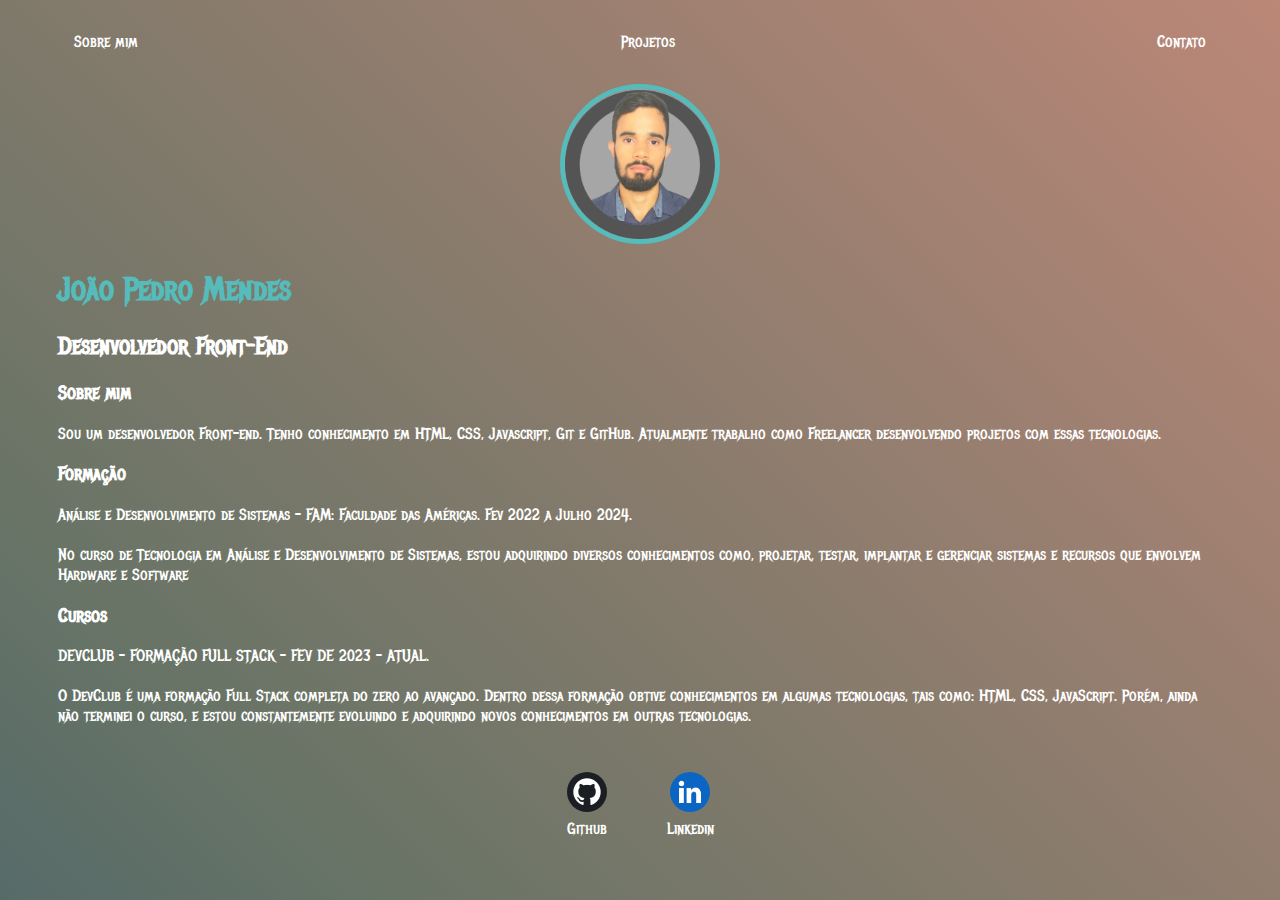
<file: index.html>
<!DOCTYPE html>
<html lang="pt-br">

<head>
    <meta charset="UTF-8">
    <meta http-equiv="X-UA-Compatible" content="IE=edge">
    <meta name="viewport" content="width=device-width, initial-scale=1.0">
    <link rel="stylesheet" href="index.css">
    <link rel="preconnect" href="https://fonts.googleapis.com">
    <link rel="preconnect" href="https://fonts.gstatic.com" crossorigin>
    <link href="https://fonts.googleapis.com/css2?family=Metal+Mania&display=swap" rel="stylesheet">
    <title>João Pedro Mendes</title>
</head>

<body>
    <div class="container">
        <nav>
            <ul>
                <li>
                    <a href="index.html">Sobre mim</a>
                </li>
                <li>
                    <a href="project.html">Projetos</a>
                </li>
                <li>
                    <a href="contact.html">Contato</a>
                </li>
            </ul>
        </nav>
        <header>
            <div class="center">
                <img src="./assets/JP_Perfil.jpg">
            </div>
            <h1>João Pedro Mendes</h1>
            <h2>Desenvolvedor Front-End</h2>
        </header>
        <main>
            <section>
                <h3>Sobre mim</h3>
                <p>Sou um desenvolvedor Front-end. Tenho conhecimento
                    em HTML, CSS, Javascript, Git e GitHub. Atualmente
                    trabalho como Freelancer desenvolvendo projetos com
                    essas tecnologias.</p>
            </section>
            <section>
                <h3>Formação</h3>
                <p>Análise e Desenvolvimento de
                    Sistemas - FAM: Faculdade das
                    Américas. Fev 2022 a Julho 2024. <br><br>No curso de Tecnologia em Análise e
                    Desenvolvimento de Sistemas, estou
                    adquirindo diversos conhecimentos
                    como, projetar, testar, implantar e
                    gerenciar sistemas e recursos que
                    envolvem Hardware e Software</p>
            </section>
            <section>
                <h3>Cursos</h3>
                <p>DEVCLUB - FORMAÇÃO FULL STACK - FEV DE 2023 - ATUAL.<br><br>
                    O DevClub é uma formação Full Stack completa do zero ao avançado.
                    Dentro dessa formação obtive conhecimentos em algumas tecnologias, tais como:
                    HTML, CSS, JavaScript. Porém, ainda não terminei o curso, e estou
                    constantemente evoluindo e adquirindo novos conhecimentos em outras
                    tecnologias.
                </p>
            </section>
        </main>
        <footer>
            <a href="https://github.com/JPMENDEZZ" target="_blank" rel="noopener noreferrer">
                <img src="./assets/github.png">
                <p>Github</p>
            </a>
            <a href="https://www.linkedin.com/in/jo%C3%A3o-pedro-mendes-jpm/" target="_blank" rel="noopener noreferrer">
                <img src="./assets/linkedin.png">
                <p>Linkedin</p>
            </a>
        </footer>
    </div>
</body>

</html>
</file>
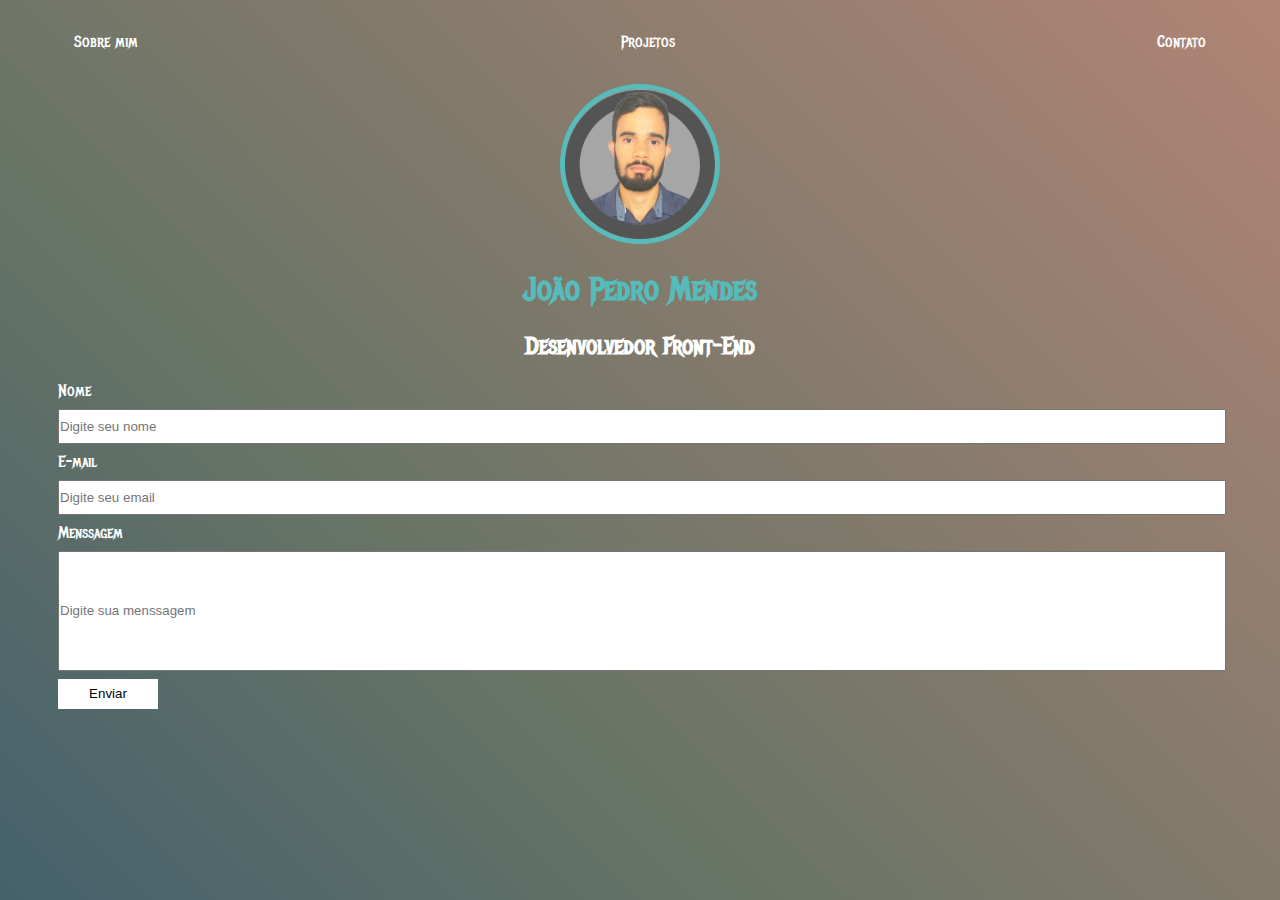
<file: contact.html>
<!DOCTYPE html>
<html lang="pt-br">
<head>
    <meta charset="UTF-8">
    <meta http-equiv="X-UA-Compatible" content="IE=edge">
    <meta name="viewport" content="width=device-width, initial-scale=1.0">
    <link rel="stylesheet" href="index.css">
    <link rel="preconnect" href="https://fonts.googleapis.com">
    <link rel="preconnect" href="https://fonts.gstatic.com" crossorigin>
    <link href="https://fonts.googleapis.com/css2?family=Metal+Mania&display=swap" rel="stylesheet">
    <title>Contato</title>
</head>
<body>
    <div class="container">
        <nav>
            <ul>
                <li>
                    <a href="index.html">Sobre mim</a>
                </li>
                <li>
                    <a href="project.html">Projetos</a>
                </li>
                <li>
                    <a href="contact.html">Contato</a>
                </li>
            </ul>
        </nav>
        <header class="center">
            <div>
                <img src="./assets/JP_Perfil.jpg">
            </div>
            <h1>João Pedro Mendes</h1>
            <h2>Desenvolvedor Front-End</h2>
        </header>
    <form class="contact-form" action="https://api.staticforms.xyz/submit"  method="POST">
        <label for="name">Nome</label>
        <input type="name" name="name" id="name" placeholder="Digite seu nome" required>
        <label for="email">E-mail</label>
        <input type="email" name="email" id="email" required placeholder="Digite seu email">
        <label for="message">Menssagem</label>
        <input type="text" name="message" id="message" required placeholder="Digite sua menssagem">
        <input type="hidden" name="accessKey" value="be195d06-70e0-4c50-8d63-1948a22b2ec1">

        <input type="hidden" name="redirectTo" value="http://127.0.0.1:5500/thanks.html">

        <button type="submit">Enviar</button>
   </form>
</div>
</body>
</html>
</file>
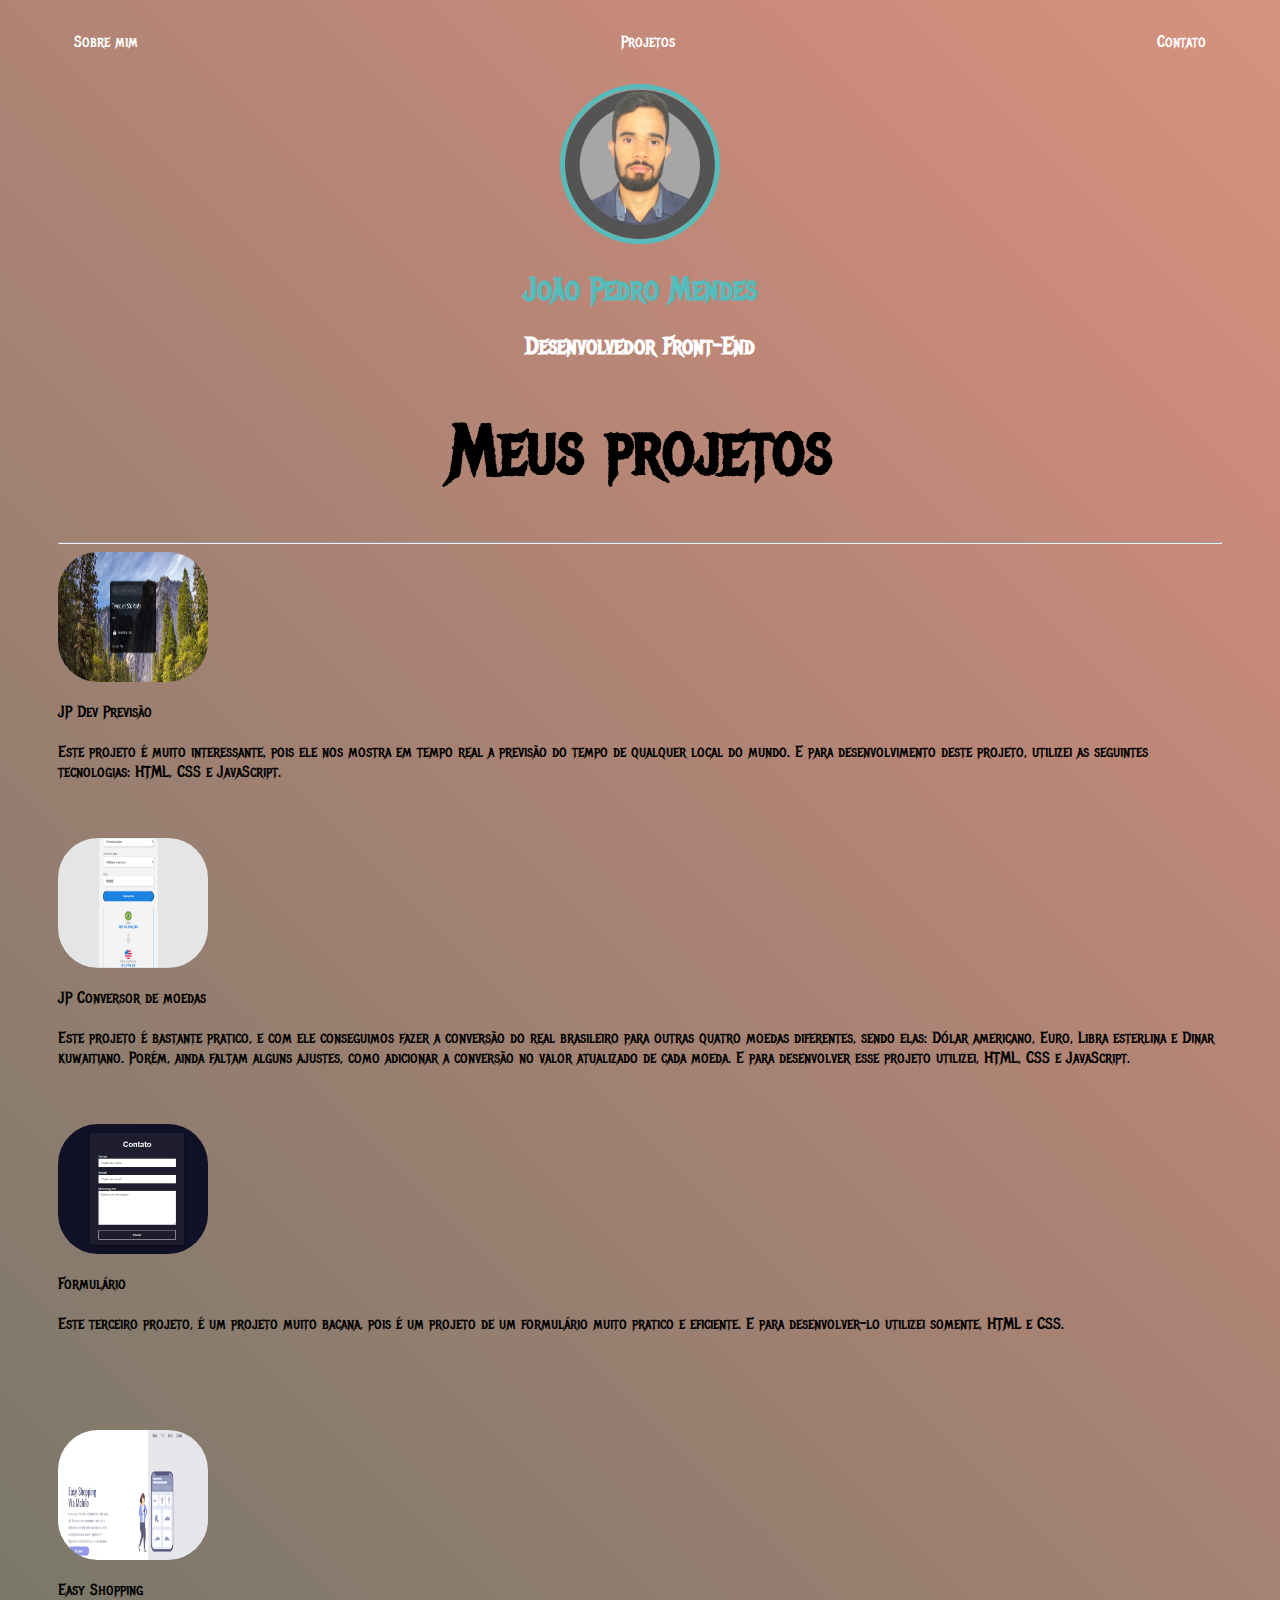
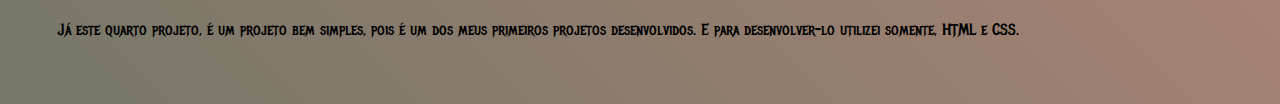
<file: project.html>
<!DOCTYPE html>
<html lang="pt-br">

<head>
    <meta charset="UTF-8">
    <meta http-equiv="X-UA-Compatible" content="IE=edge">
    <link rel="stylesheet" href="project.css">
    <meta name="viewport" content="width=device-width, initial-scale=1.0">
    <link rel="preconnect" href="https://fonts.googleapis.com">
    <link rel="preconnect" href="https://fonts.gstatic.com" crossorigin>
    <link href="https://fonts.googleapis.com/css2?family=Metal+Mania&display=swap" rel="stylesheet">
    <title>Projetos</title>
</head>

<body>
    <div class="container">
    <nav>
        <ul>
            <li>
                <a href="index.html">Sobre mim</a>
            </li>
            <li>
                <a href="project.html">Projetos</a>
            </li>
            <li>
                <a href="contact.html">Contato</a>
            </li>
        </ul>
    </nav>
    <header class="center">
        <div>
            <img src="./assets/JP_Perfil.jpg">
        </div>
        <h1>João Pedro Mendes</h1>
        <h2>Desenvolvedor Front-End</h2>
    </header>
    <header>
        <h1 class="header">Meus projetos</h1>
        <hr>
    </header>
    <main>
        <section>
            <a href=" https://jpmendezz.github.io/JP-Dev-Previsao/" target="_blank" class="link-section">
                <img src="./assets/previsão.png" alt="previsão" class="img-section">
                <p class="paragrafo-section">JP Dev Previsão <br><br> Este projeto é muito interessante, pois ele nos mostra em tempo real a previsão do tempo de qualquer local do mundo. E para desenvolvimento deste projeto, utilizei as seguintes tecnologias: HTML, CSS e JavaScript.</p>
            </a>
        </section><br><br>
        <section>
            <a href="https://jpmendezz.github.io/JP-Conversao-Moedas/" target="_blank" class="link-section">
                <img src="./assets/conversor.png" alt="conversor" class="img-section">
                <p class="paragrafo-section">JP Conversor de moedas <br><br> Este projeto é bastante pratico, e com ele conseguimos fazer a conversão do real brasileiro para outras quatro moedas diferentes, sendo elas: Dólar americano, Euro, Libra esterlina e Dinar kuwaitiano. Porém, ainda faltam alguns ajustes, como adicionar a conversão no valor atualizado de cada moeda. E para desenvolver esse projeto utilizei, HTML, CSS e JavaScript.</p>
            </a>
        </section><br><br>
        <section>
            <a href="https://jpmendezz.github.io/Formulario/" target="_blank" class="link-section">
                <img src="./assets/formulário-foto.png" alt="Formulário" class="img-section">
                <p class="paragrafo-section">Formulário<br><br> Este terceiro projeto, é um projeto muito bacana, pois é um projeto de um formulário muito pratico e eficiente. E para desenvolver-lo utilizei somente, HTML e CSS.</p><br><br>
            </a>
        </section><br><br>
        <section>
            <a href=" https://jpmendezz.github.io/Projeto-1/" target="_blank" class="link-section">
                <img src="./assets/easy-shopping.png" alt="Easy Shopping" class="img-section">
                <p class="paragrafo-section">Easy Shopping <br><br> Já este quarto projeto, é um projeto bem simples, pois é um dos meus primeiros projetos desenvolvidos. E para desenvolver-lo utilizei somente, HTML e CSS.</p><br><br>
            </a>
        </section>
    </main>
</div>
</body>

</html>
</file>
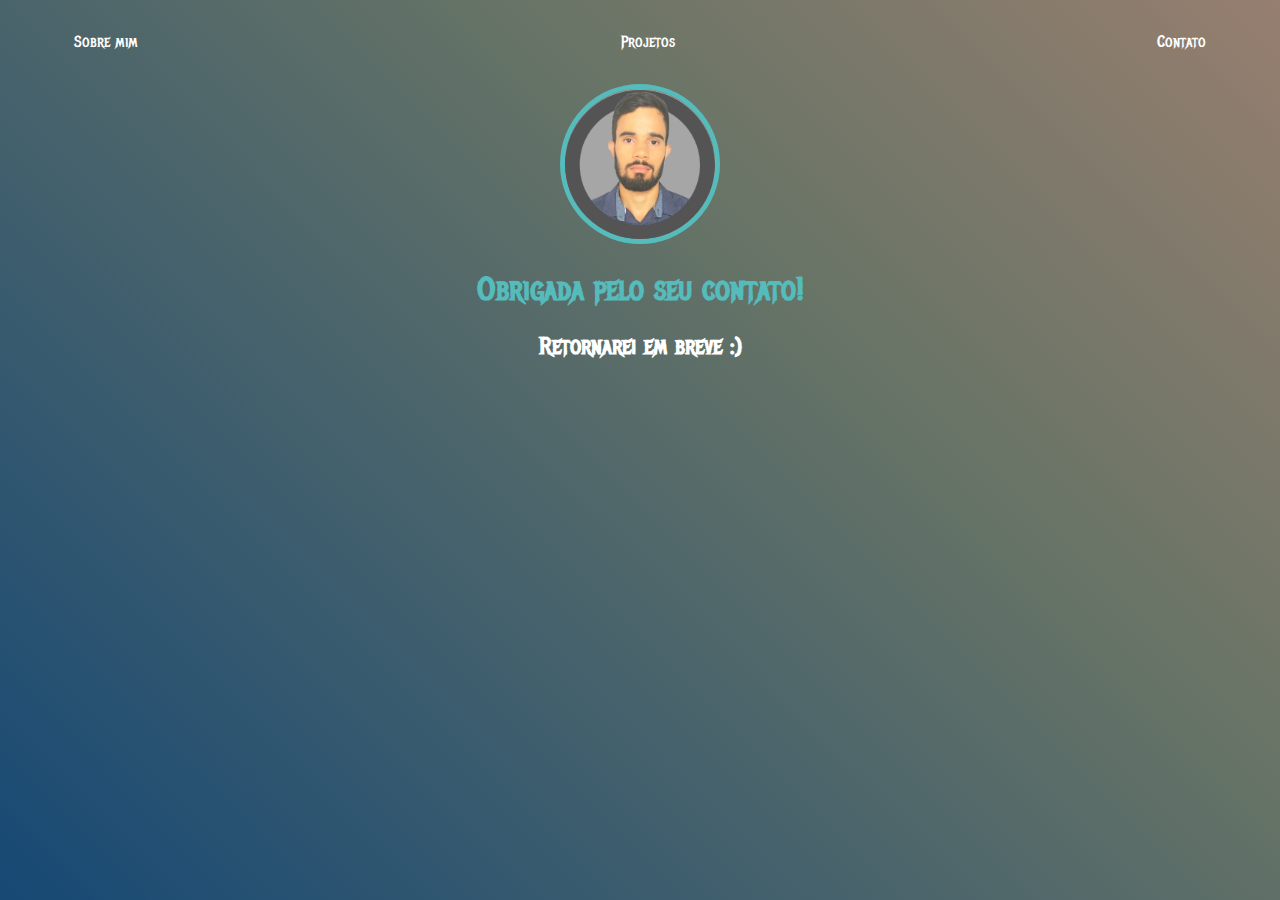
<file: thanks.html>
<!DOCTYPE html>
<html lang="pt-br">
<head>
    <meta charset="UTF-8">
    <meta http-equiv="X-UA-Compatible" content="IE=edge">
    <meta name="viewport" content="width=device-width, initial-scale=1.0">
    <link rel="stylesheet" href="index.css">
    <link rel="preconnect" href="https://fonts.googleapis.com">
    <link rel="preconnect" href="https://fonts.gstatic.com" crossorigin>
    <link href="https://fonts.googleapis.com/css2?family=Metal+Mania&display=swap" rel="stylesheet">
    <title>Contato</title>
</head>
<body>
    <div class="container">
        <nav>
            <ul>
                <li>
                    <a href="index.html">Sobre mim</a>
                </li>
                <li>
                    <a href="project.html">Projetos</a>
                </li>
                <li>
                    <a href="contact.html">Contato</a>
                </li>
            </ul>
        </nav>
        <header class="center">
            <div>
                <img src="./assets/JP_Perfil.jpg">
            </div>
            <h1>Obrigada pelo seu contato!</h1>
            <h2>Retornarei em breve :)</h2>
        </header>
    
</div>
</body>
</html>
</file>
<file: index.css>
body {
    color: white;
    background: linear-gradient(45deg, #084177, #687466, #CD8B7B, #FFC490);
    animation: colors 15s ease infinite;
    background-size: 300% 300%;
    font-family: 'Metal Mania', cursive;
}

@keyframes colors {
    0% {
        background-position: 0% 50%;
    }

    50% {
        background-position: 100% 50%;
    }

    100% {
        background-position: 0% 50%;
    }

}

ul {
    display: flex;
    justify-content: space-between;
    list-style-type: none;
    align-items: center;
    padding: 16px;
}

a {
    color: white;
    text-decoration: none;
}

header img {
    width: 150px;
    height: 150px;
    border-radius: 50%;
    border: 5px solid #5BB;
}

.center {
    text-align: center;
}

h1 {
    color: #5BB;
}

footer img {
    width: 40px;
    height: 40px;
    border-radius: 50%;
}

footer {
    display: flex;
    justify-content: center;
}

footer a {
    margin: 30px;
    text-align: center;
}

footer p {
    margin-top: 2px;
}

.container {
    padding: 0px 50px;
}

nav a:hover {
    color: #5BB;
}

.contact-form input {
    width: 100%;
    padding: 8px 0px;
    margin: 8px 0px;
}

.contact-form input[type=text] {
    height: 100px;
}

button {
    background-color: white;
    border: none;
    width: 100px;
    height: 30px;
}
</file>
<file: project.css>
body {
    color: white;
    background: linear-gradient(45deg, #084177, #687466, #CD8B7B, #FFC490);
    animation: colors 15s ease infinite;
    background-size: 300% 300%;
    font-family: 'Metal Mania', cursive;
}

@keyframes colors {
    0% {
        background-position: 0% 50%;
    }

    50% {
        background-position: 100% 50%;
    }

    100% {
        background-position: 0% 50%;
    }

}

ul {
    display: flex;
    justify-content: space-between;
    list-style-type: none;
    align-items: center;
    padding: 16px;
}

header img {
    width: 150px;
    height: 150px;
    border-radius: 50%;
    border: 5px solid #5BB;
}

.center {
    text-align: center;
}

h1 {
    color: #5BB;
}

.container {
    padding: 0px 50px;
}

nav a:hover {
    color: #5BB;
}

a {
    color: white;
    text-decoration: none;
}

.container {
    padding: 0px 50px;
}

.header {
    color: #000000;
    font-size: 70px;
    text-align: center;
}

.img-section {
    display: flex;
    float: left;
    margin-right: 20px;
    width: 150px;
    height: 130px;
    border-radius: 40px;
}

.paragrafo-section {
    display: flex;
    padding-top: 20px;
    width: 100%;
}

.link-section {
    color: black;
    text-decoration: none;
}

.link-section:hover {
color: white;
}
</file>
